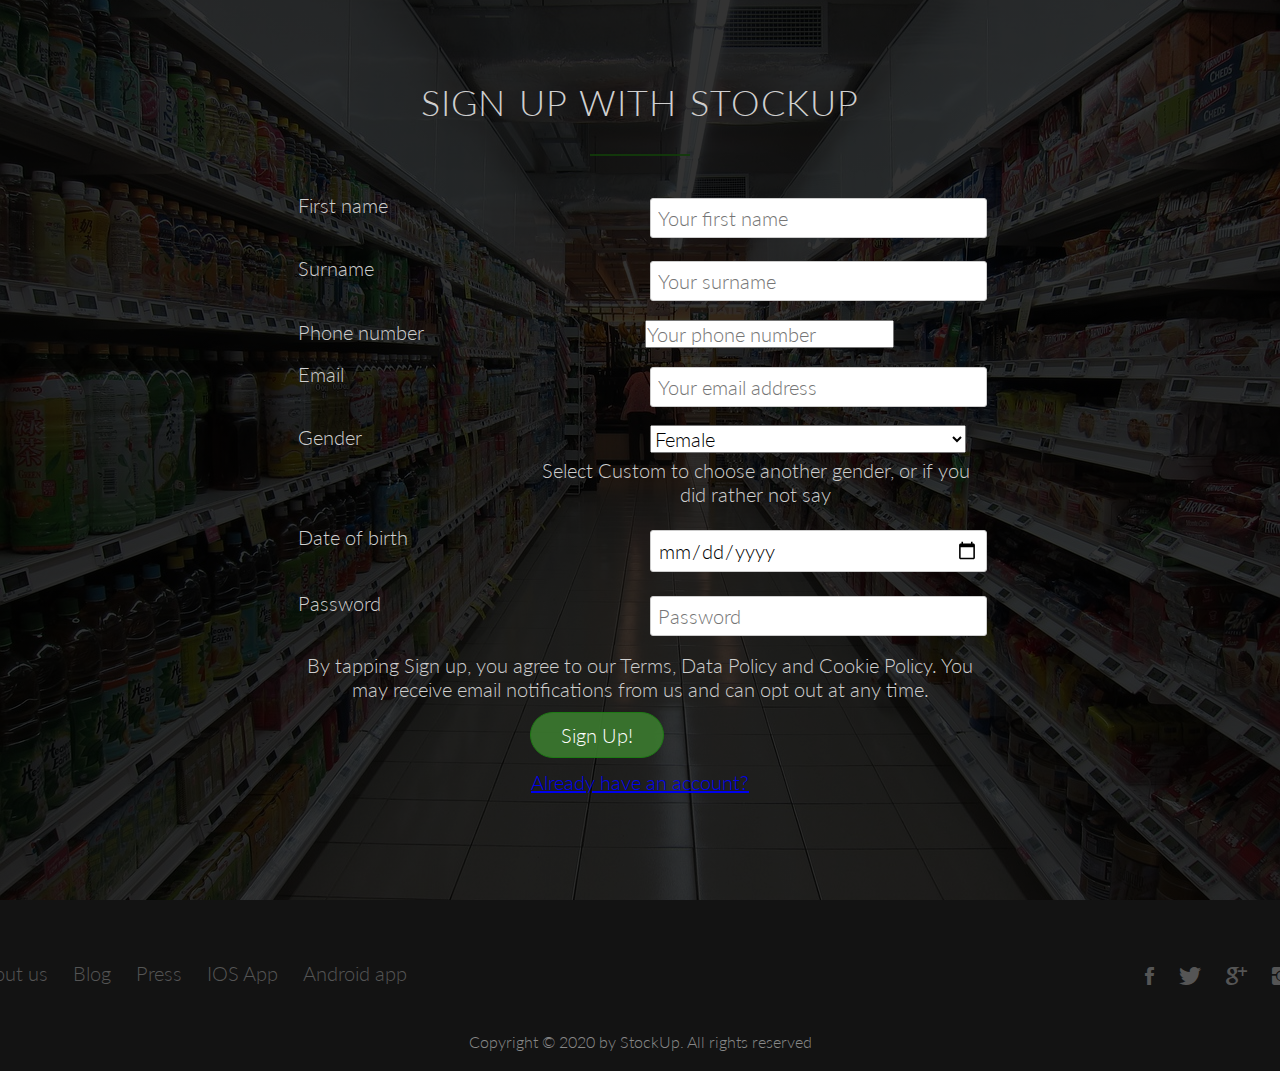
<file: signup.html>
<!DOCTYPE html>
<html lang="en">
<head>
    <link rel="stylesheet" type="text/css" href="vendors/css/normalize.css">
    <link rel="stylesheet" type="text/css" href="vendors/css/grid.css">
    <link rel="stylesheet" type="text/css" href="vendors/css/ionicons.min.css">
    <link rel="stylesheet" type="text/css" href="resources/css/signup-style.css">
    <link href='http://fonts.googleapis.com/css?family=Lato:100,300,400,300italic' rel='stylesheet' type='text/css'>
    <meta charset="UTF-8">
    <meta name="viewport" content="width=device-width, initial-scale=1.0">
    <title>Sign up with StockUp</title>
</head>
<body>
    <section class="section-signup">
        <div class="row">
            <h2>Sign up with Stockup</h2>
        </div> 
        <div class="row">
            <form method="post" action="#" class="contact-form">
                <div class="row">
                 <div class="col span-1-of-2">
                     <label>First name</label>
                 </div>
                  <div class="col span-1-of-2">
                     <input type="text" name="First name" id="First name" placeholder="Your first name" required>
                 </div>
            </div>

             <div class="row">
                 <div class="col span-1-of-2">
                      <label>Surname</label>
                 </div>
                <div class="col span-1-of-2">
                     <input type="text" name="Surname" id="Surname" placeholder="Your surname" required>
                 </div>
             </div>

             <div class="row">
                <div class="col span-1-of-2">
                     <label>Phone number</label>
                </div>
               <div class="col span-1-of-2">
                    <input type="number" name="Phone number" id="Phone number" placeholder="Your phone number" required>
                </div>
            </div>

             <div class="row">
                <div class="col span-1-of-2">
                     <label>Email</label>
                </div>
               <div class="col span-1-of-2">
                    <input type="email" name="email" id="email" placeholder="Your email address" required>
                </div>
            </div> 

            <div class="row">
                <div class="col span-1-of-3">
                    <label>Gender</label>
                </div>
                <div class="col span-2-of-3">
                    <select name="Gender" id="Gender">
                        <option value="Female">Female</option>
                        <option value="Male">Male</option>
                        <option value="Custom">Custom</option>
                    </select> <br>
                    <p>Select Custom to choose another gender, or if you did rather not say</p>
                </div>
            </div>

            <div class="row">
                <div class="col span-1-of-2">
                    <label>Date of birth</label>
                </div>
                 <div class="col span-1-of-2">
                    <input type="date" name="Date of birth" id="Date of birth" required>
                </div>
            </div>

            <div class="row">
                <div class="col span-1-of-2">
                    <label>Password</label>
                </div>
                 <div class="col span-1-of-2">
                    <input type="password" name="Password" id="Password" placeholder="Password" required>
                </div>
            </div>

            <p>By tapping Sign up, you agree to our Terms, Data Policy and Cookie Policy. 
                You may receive email notifications from us and can opt out at any time. 
            </p>

            <div class="row">
                <div class="col span-1-of-3">
                    <label>&nbsp;</label>
                </div>
                <div class="col span-2-of-3">
                    <input type="submit" value="Sign Up!">
                </div>
            </div>
            <p class="ready"><a href="#">Already have an account?</a></p>   
            
         </form>
        </div>
    </section>

    <footer>
        <div class="row">
            <div class="col span-1-of-2">
                <ul class="footer-nav">
                    <li><a href="#">About us</a> </li>
                    <li><a href="#">Blog</a> </li>
                    <li><a href="#">Press</a> </li>
                    <li><a href="#">IOS App</a> </li>
                    <li><a href="#">Android app</a> </li> 
                </ul>
            </div>
            <div class="col span-1-of-2">
                <ul class="social-links">
                    <li><a href="#"><i class="ion-social-facebook"></i></a></li>
                    <li><a href="#"><i class="ion-social-twitter"></i></a></li>
                    <li><a href="#"><i class="ion-social-googleplus"></i></a></li> 
                    <li><a href="#"><i class="ion-social-instagram"></i></a></li>
                </ul>
            </div>
        </div>
        <div class="row">
            <p class="copyright">
                Copyright &copy; 2020 by StockUp. All rights reserved
            </p>
        </div>
    </footer>
    
</body>
</html>
</file>
<file: vendors/css/grid.css>
/*  SECTIONS  ============================================================================= */

.section {
	clear: both;
	padding: 0px;
	margin: 0px;
}

/*  GROUPING  ============================================================================= */

.row {
    zoom: 1; /* For IE 6/7 (trigger hasLayout) */
}

.row:before,
.row:after {
    content:"";
    display:table;
}
.row:after {
    clear:both;
}

/*  GRID COLUMN SETUP   ==================================================================== */

.col {
	display: block;
	float:left;
	margin: 1% 0 1% 1.6%;
}

.col:first-child { margin-left: 0; } /* all browsers except IE6 and lower */


/*  REMOVE MARGINS AS ALL GO FULL WIDTH AT 480 PIXELS */

@media only screen and (max-width: 480px) {
	.col { 
		/*margin: 1% 0 1% 0%;*/
        margin: 0;
	}
}


/*  GRID OF TWO   ============================================================================= */


.span-2-of-2 {
	width: 100%;
}

.span-1-of-2 {
	width: 49.2%;
}

/*  GO FULL WIDTH AT LESS THAN 480 PIXELS */

@media only screen and (max-width: 480px) {
	.span-2-of-2 {
		width: 100%; 
	}
	.span-1-of-2 {
		width: 100%; 
	}
}


/*  GRID OF THREE   ============================================================================= */

	
.span-3-of-3 {
	width: 100%; 
}

.span-2-of-3 {
	width: 66.13%; 
}

.span-1-of-3 {
	width: 32.26%; 
}


/*  GO FULL WIDTH AT LESS THAN 480 PIXELS */

@media only screen and (max-width: 480px) {
	.span-3-of-3 {
		width: 100%; 
	}
	.span-2-of-3 {
		width: 100%; 
	}
	.span-1-of-3 {
		width: 100%;
	}
}

/*  GRID OF FOUR   ============================================================================= */

	
.span-4-of-4 {
	width: 100%; 
}

.span-3-of-4 {
	width: 74.6%; 
}

.span-2-of-4 {
	width: 49.2%; 
}

.span-1-of-4 {
	width: 23.8%; 
}


/*  GO FULL WIDTH AT LESS THAN 480 PIXELS */

@media only screen and (max-width: 480px) {
	.span-4-of-4 {
		width: 100%; 
	}
	.span-3-of-4 {
		width: 100%; 
	}
	.span-2-of-4 {
		width: 100%; 
	}
	.span-1-of-4 {
		width: 100%; 
	}
}


/*  GRID OF FIVE   ============================================================================= */

	
.span-5-of-5 {
	width: 100%;
}

.span-4-of-5 {
  	width: 79.68%; 
}

.span-3-of-5 {
  	width: 59.36%; 
}

.span-2-of-5 {
  	width: 39.04%;
}

.span-1-of-5 {
  	width: 18.72%;
}


/*  GO FULL WIDTH AT LESS THAN 480 PIXELS */

@media only screen and (max-width: 480px) {
	.span-5-of-5 {
		width: 100%; 
	}
	.span-4-of-5 {
		width: 100%; 
	}
	.span-3-of-5 {
		width: 100%; 
	}
	.span-2-of-5 {
		width: 100%; 
	}
	.span-1-of-5 {
		width: 100%; 
	}
}


/*  GRID OF SIX   ============================================================================= */


.span-6-of-6 {
	width: 100%;
}

.span-5-of-6 {
  	width: 83.06%;
}

.span-4-of-6 {
  	width: 66.13%;
}

.span-3-of-6 {
  	width: 49.2%;
}

.span-2-of-6 {
  	width: 32.26%;
}

.span-1-of-6 {
  	width: 15.33%;
}


/*  GO FULL WIDTH AT LESS THAN 480 PIXELS */

@media only screen and (max-width: 480px) {
	.span-6-of-6 {
		width: 100%; 
	}
	.span-5-of-6 {
		width: 100%; 
	}
	.span-4-of-6 {
		width: 100%; 
	}
	.span-3-of-6 {
		width: 100%; 
	}
	.span-2-of-6 {
		width: 100%; 
	}
	.span-1-of-6 {
		width: 100%; 
	}
}



/*  GRID OF SEVEN   ============================================================================= */


.span-7-of-7 {
	width: 100%;
}

.span-6-of-7 {
	width: 85.48%;
}

.span-5-of-7 {
  	width: 70.97%;
}

.span-4-of-7 {
  	width: 56.45%;
}

.span-3-of-7 {
  	width: 41.94%;
}

.span-2-of-7 {
  	width: 27.42%;
}

.span-1-of-7 {
  	width: 12.91%;
}


/*  GO FULL WIDTH AT LESS THAN 480 PIXELS */

@media only screen and (max-width: 480px) {
	.span-7-of-7 {
		width: 100%; 
	}
	.span-6-of-7 {
		width: 100%; 
	}
	.span-5-of-7 {
		width: 100%; 
	}
	.span-4-of-7 {
		width: 100%; 
	}
	.span-3-of-7 {
		width: 100%; 
	}
	.span-2-of-7 {
		width: 100%; 
	}
	.span-1-of-7 {
		width: 100%; 
	}
}


/*  GRID OF EIGHT   ============================================================================= */

	
.span-8-of-8 {
	width: 100%;
}

.span-7-of-8 {
	width: 87.3%; 
}

.span-6-of-8 {
	width: 74.6%; 
}

.span-5-of-8 {
	width: 61.9%; 
}

.span-4-of-8 {
	width: 49.2%; 
}

.span-3-of-8 {
	width: 36.5%;
}

.span-2-of-8 {
	width: 23.8%; 
}

.span-1-of-8 {
	width: 11.1%; 
}


/*  GO FULL WIDTH AT LESS THAN 480 PIXELS */

@media only screen and (max-width: 480px) {
	.span-8-of-8 {
		width: 100%; 
	}
	.span-7-of-8 {
		width: 100%; 
	}
	.span-6-of-8 {
		width: 100%; 
	}
	.span-5-of-8 {
		width: 100%; 
	}
	.span-4-of-8 {
		width: 100%; 
	}
	.span-3-of-8 {
		width: 100%; 
	}
	.span-2-of-8 {
		width: 100%; 
	}
	.span-1-of-8 {
		width: 100%; 
	}
}


/*  GRID OF NINE   ============================================================================= */


.span-9-of-9 {
	width: 100%;
}

.span-8-of-9 {
	width: 88.71%;
}

.span-7-of-9 {
	width: 77.42%; 
}

.span-6-of-9 {
	width: 66.13%; 
}

.span-5-of-9 {
	width: 54.84%; 
}

.span-4-of-9 {
	width: 43.55%; 
}

.span-3-of-9 {
	width: 32.26%;
}

.span-2-of-9 {
	width: 20.97%; 
}

.span-1-of-9 {
	width: 9.68%; 
}


/*  GO FULL WIDTH AT LESS THAN 480 PIXELS */

@media only screen and (max-width: 480px) {
	.span-9-of-9 {
		width: 100%; 
	}
	.span-8-of-9 {
		width: 100%; 
	}
	.span-7-of-9 {
		width: 100%; 
	}
	.span-6-of-9 {
		width: 100%; 
	}
	.span-5-of-9 {
		width: 100%; 
	}
	.span-4-of-9 {
		width: 100%; 
	}
	.span-3-of-9 {
		width: 100%; 
	}
	.span-2-of-9 {
		width: 100%; 
	}
	.span-1-of-9 {
		width: 100%; 
	}
}


/*  GRID OF TEN   ============================================================================= */


.span-10-of-10 {
	width: 100%;
}

.span-9-of-10 {
	width: 89.84%;
}

.span-8-of-10 {
	width: 79.68%;
}

.span-7-of-10 {
	width: 69.52%; 
}

.span-6-of-10 {
	width: 59.36%; 
}

.span-5-of-10 {
	width: 49.2%; 
}

.span-4-of-10 {
	width: 39.04%; 
}

.span-3-of-10 {
	width: 28.88%;
}

.span-2-of-10 {
	width: 18.72%; 
}

.span-1-of-10 {
	width: 8.56%; 
}


/*  GO FULL WIDTH AT LESS THAN 480 PIXELS */

@media only screen and (max-width: 480px) {
	.span-10-of-10 {
		width: 100%; 
	}
	.span-9-of-10 {
		width: 100%; 
	}
	.span-8-of-10 {
		width: 100%; 
	}
	.span-7-of-10 {
		width: 100%; 
	}
	.span-6-of-10 {
		width: 100%; 
	}
	.span-5-of-10 {
		width: 100%; 
	}
	.span-4-of-10 {
		width: 100%; 
	}
	.span-3-of-10 {
		width: 100%; 
	}
	.span-2-of-10 {
		width: 100%; 
	}
	.span-1-of-10 {
		width: 100%; 
	}
}


/*  GRID OF ELEVEN   ============================================================================= */

.span-11-of-11 {
	width: 100%;
}

.span-10-of-11 {
	width: 90.76%;
}

.span-9-of-11 {
	width: 81.52%;
}

.span-8-of-11 {
	width: 72.29%;
}

.span-7-of-11 {
	width: 63.05%; 
}

.span-6-of-11 {
	width: 53.81%; 
}

.span-5-of-11 {
	width: 44.58%; 
}

.span-4-of-11 {
	width: 35.34%; 
}

.span-3-of-11 {
	width: 26.1%;
}

.span-2-of-11 {
	width: 16.87%; 
}

.span-1-of-11 {
	width: 7.63%; 
}


/*  GO FULL WIDTH AT LESS THAN 480 PIXELS */

@media only screen and (max-width: 480px) {
	.span-11-of-11 {
		width: 100%; 
	}
	.span-10-of-11 {
		width: 100%; 
	}
	.span-9-of-11 {
		width: 100%; 
	}
	.span-8-of-11 {
		width: 100%; 
	}
	.span-7-of-11 {
		width: 100%; 
	}
	.span-6-of-11 {
		width: 100%; 
	}
	.span-5-of-11 {
		width: 100%; 
	}
	.span-4-of-11 {
		width: 100%; 
	}
	.span-3-of-11 {
		width: 100%; 
	}
	.span-2-of-11 {
		width: 100%; 
	}
	.span-1-of-11 {
		width: 100%; 
	}
}


/*  GRID OF TWELVE   ============================================================================= */

.span-12-of-12 {
	width: 100%;
}

.span-11-of-12 {
	width: 91.53%;
}

.span-10-of-12 {
	width: 83.06%;
}

.span-9-of-12 {
	width: 74.6%;
}

.span-8-of-12 {
	width: 66.13%;
}

.span-7-of-12 {
	width: 57.66%; 
}

.span-6-of-12 {
	width: 49.2%; 
}

.span-5-of-12 {
	width: 40.73%; 
}

.span-4-of-12 {
	width: 32.26%; 
}

.span-3-of-12 {
	width: 23.8%;
}

.span-2-of-12 {
	width: 15.33%; 
}

.span-1-of-12 {
	width: 6.86%; 
}


/*  GO FULL WIDTH AT LESS THAN 480 PIXELS */

@media only screen and (max-width: 480px) {
	.span-12-of-12 {
		width: 100%; 
	}
	.span-11-of-12 {
		width: 100%; 
	}
	.span-10-of-12 {
		width: 100%; 
	}
	.span-9-of-12 {
		width: 100%; 
	}
	.span-8-of-12 {
		width: 100%; 
	}
	.span-7-of-12 {
		width: 100%; 
	}
	.span-6-of-12 {
		width: 100%; 
	}
	.span-5-of-12 {
		width: 100%; 
	}
	.span-4-of-12 {
		width: 100%; 
	}
	.span-3-of-12 {
		width: 100%; 
	}
	.span-2-of-12 {
		width: 100%; 
	}
	.span-1-of-12 {
		width: 100%; 
	}
}
</file>
<file: resources/css/signup-style.css>
/* ------------- BASICS----------------------- */

* {
    margin: 0;
    padding: 0;
    box-sizing: border-box;
}

html {
    color: #555;
    font-family: "Lato", "Arial", "sans-serif";
    font-weight: 300;
    font-size: 20px;
    text-rendering: optimizeLegibility;
}

.clearfix {zoom: 1}
.clearfix {
    content: "-";
    clear: both;
    display: block;
    height: 0;
    visibility: hidden;
}

/* -----------REUSABLE CODES------------------ */

.row {
    max-width: 1140px;
    margin: 0 auto;
}

section {
    padding: 80px 0;
}

.box {
    padding: 1%;
}

/* --------------- SECTION-SIGNUP---------------------- */

.section-signup {
    background-image: linear-gradient(rgba(0, 0, 0, 0.8), rgba(0, 0, 0, 0.8)),url(img/Hero.jpg);
    background-size: cover;
    background-position: center;
    background-attachment: fixed;
    height: 100vh; 
    color: rgb(207, 207, 207);
}

.section-signup p {
    text-align: center;
    margin-top: 5px;
    margin-bottom: 5px;
}

/* --------------- HEADINGS---------------------- */

h2 {
    font-weight: 300;
    text-transform: uppercase;
    font-size: 180%;
    word-spacing: 2px;
    text-align: center;
    margin-bottom: 30px;
    letter-spacing: 1px;
}

h2:after {
    display: block;
    height: 2px;
    background-color: #123b0ae3;
    content: " ";
    width: 100px;
    margin: 0 auto;
    margin-top: 30px;
}

/*------------------FORM-------------------*/

.contact-form {
    width: 60%;
    margin: 0 auto;
}

input[type=text], 
input[type=email],
input[type=password],
input[type=date] {
    width: 100%;
    padding: 7px;
    border-radius: 3px;
    border: 1px solid #ccc;
    margin: 5px;
    color: #000;
}

select {
    width: 70%;
    color: #000;
    margin-left: 120px;
}

*:focus {outline: none;}

input[type=submit] {
    display: inline-block;
    padding: 10px 30px;
    font-weight: 300;
    text-decoration: none;
    border-radius: 200px;
    transition: background-color 0.2s, border 0.2s, color 0.2s;   
}

input[type=submit] {
    background-color:#3b7c2fe3;
    border: 1px solid #3b7c2fe3;
    color: #fff;
    margin-right: 15px;
}

input[type=submit]:hover,
input[type=submit]:active {
    background-color:#135c0c;
}

input[type=submit] {
    border: 1px solid #1d7914;
}

/*--------------FOOTER----------------------*/

footer {
    background-color: rgb(19, 19, 19);
    list-style: none;
    padding-top: 20px;
}

.footer-nav {
    list-style: none;
    float: left;
    margin: 30px 0 30px -100px;
}

.social-links {
    list-style: none;
    float: right;
    margin: 30px -100px 30px 0;
}

.copyright {
    text-align: center;
    color: #888;
    margin-bottom: 20px;
    font-size: 80%;
}

.footer-nav li,
.social-links li {
    display: inline-block; 
    margin-right: 20px;
}

.social-links li a {
    font-size: 120%;
}

.footer-nav li a:link,
.footer-nav li a:visited,
.social-links li a:link,
.social-links li a:visited {
    text-decoration: none;
    border: 0;
    color: #555;
    border-bottom: 1px solid transparent
}

.footer-nav li a:hover,
.footer-nav li a:active,
.social-links li a:hover
.social-links li a:active {
    padding-bottom: 2px;
    transition: color 0.2s;
}

.footer-nav li a:hover,
.footer-nav li a:active {
    color: #1d7914;
}


.ion-social-facebook,
.ion-social-twitter,
.ion-social-googleplus,
.ion-social-instagram {
    transition: color 0.2s;
}



.ion-social-facebook:hover,
.ion-social-facebook:active {
    color: #3b5998;
}

.ion-social-twitter:hover,
.ion-social-twitter:active {
    color: #00aced;
}

.ion-social-googleplus:hover,
.ion-social-googleplus:hover {
    color: #dd4b39
}

.ion-social-instagram:hover,
.ion-social-instagram:active {
    color: #517fa4;
}

.ready {
    margin-bottom: 100px;
}
</file>
